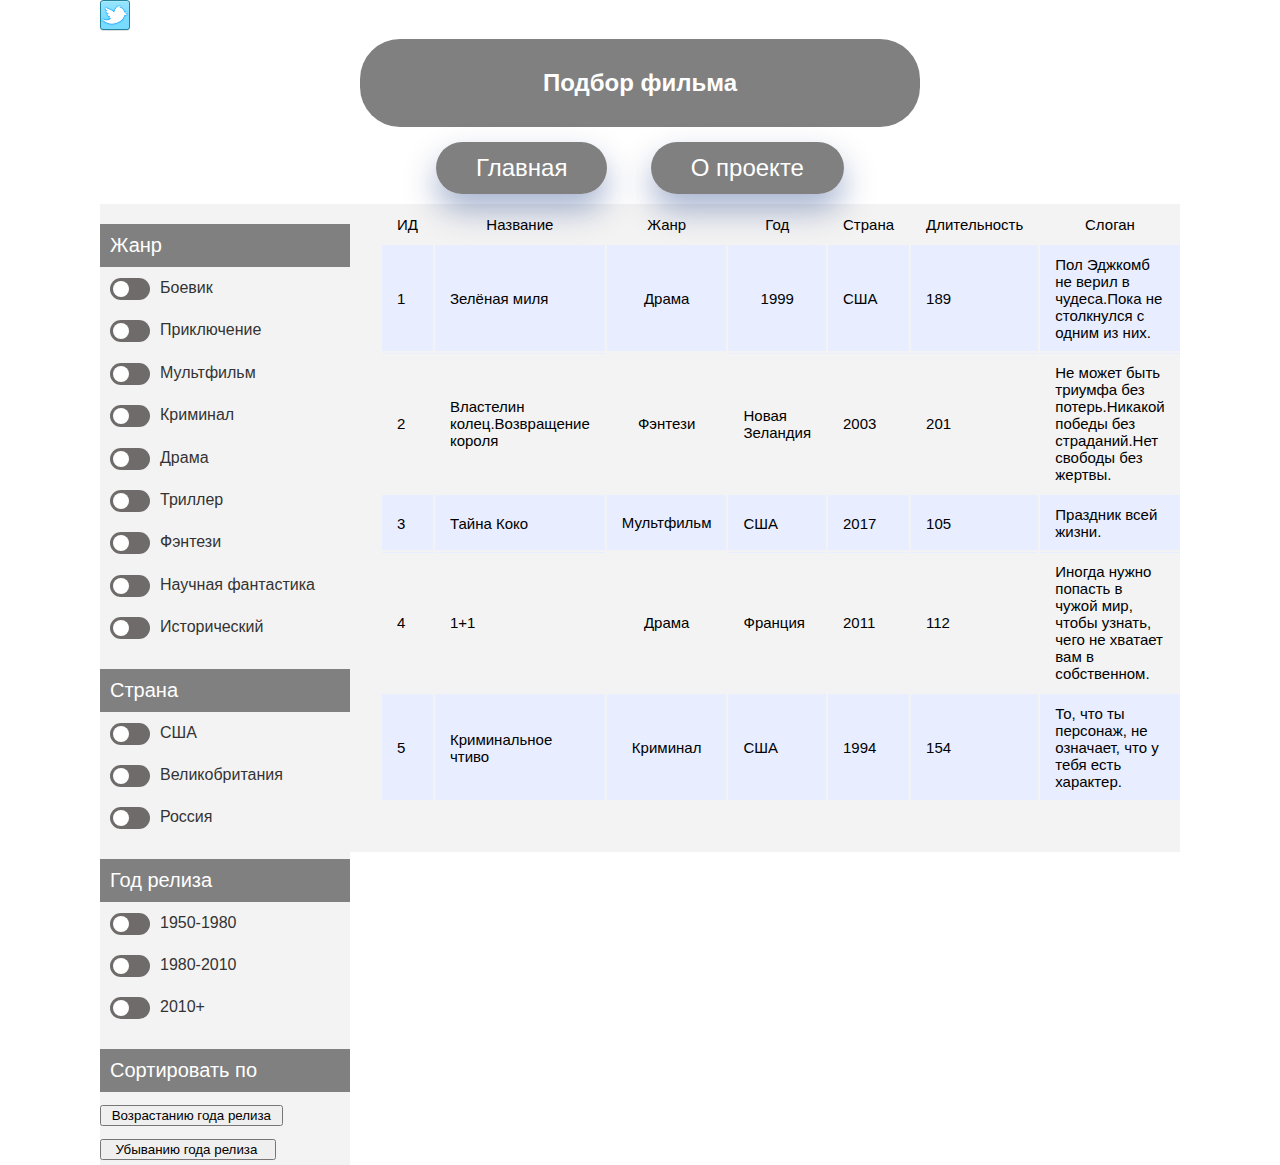
<file: www/index.html>
﻿<!DOCTYPE html>
<html>
<head>
	<meta charset="utf-8">
	<title>Авторынок</title>
	<link rel="stylesheet" href="css/styles.css">
</head>
<body>
	<div class="wrapper">
		<header>
			<a href="/"><img src="images/twitter.png" alt="Whitesquare logo"></a>
			<center>
				<h1>Подбор фильма</h1>
			</center>
		</header>
		<nav>
			<center>
				<a class="link1" href="index.html">Главная</a>
				<a class="link1" href="about.html">О проекте</a>
			</center>
		</nav>
		<main>
			<aside>				
				<h3>Жанр</h3>
				<nav>
					<label class="checkbox style-e">
						<input type="checkbox" />
						<div class="checkbox__checkmark"></div>
						<div class="checkbox__body">Боевик</div>
					</label>
					<label class="checkbox style-e">
						<input type="checkbox" />
						<div class="checkbox__checkmark"></div>
						<div class="checkbox__body">Приключение</div>
					</label>
					<label class="checkbox style-e">
						<input type="checkbox" />
						<div class="checkbox__checkmark"></div>
						<div class="checkbox__body">Мультфильм</div>
					</label>
					<label class="checkbox style-e">
						<input type="checkbox" />
						<div class="checkbox__checkmark"></div>
						<div class="checkbox__body">Криминал</div>
					</label>
					<label class="checkbox style-e">
						<input type="checkbox" />
						<div class="checkbox__checkmark"></div>
						<div class="checkbox__body">Драма</div>
					</label>
					<label class="checkbox style-e">
						<input type="checkbox" />
						<div class="checkbox__checkmark"></div>
						<div class="checkbox__body">Триллер</div>
					</label>
					<label class="checkbox style-e">
						<input type="checkbox" />
						<div class="checkbox__checkmark"></div>
						<div class="checkbox__body">Фэнтези</div>
					</label>
					<label class="checkbox style-e">
						<input type="checkbox" />
						<div class="checkbox__checkmark"></div>
						<div class="checkbox__body">Научная фантастика</div>
					</label>
					<label class="checkbox style-e">
						<input type="checkbox" />
						<div class="checkbox__checkmark"></div>
						<div class="checkbox__body">Исторический</div>
					</label>
				</nav>

				<h3>Страна</h3>
				<nav>
					<label class="checkbox style-e">
						<input type="checkbox" />
						<div class="checkbox__checkmark"></div>
						<div class="checkbox__body">США</div>
					</label>
					<label class="checkbox style-e">
						<input type="checkbox" />
						<div class="checkbox__checkmark"></div>
						<div class="checkbox__body">Великобритания</div>
					</label>
					<label class="checkbox style-e">
						<input type="checkbox" />
						<div class="checkbox__checkmark"></div>
						<div class="checkbox__body">Россия</div>
					</label>
				</nav>
				<h3>Год релиза</h3>
				<nav>
					<label class="checkbox style-e">
						<input type="checkbox" />
						<div class="checkbox__checkmark"></div>
						<div class="checkbox__body">1950-1980</div>
					</label>
					<label class="checkbox style-e">
						<input type="checkbox" />
						<div class="checkbox__checkmark"></div>
						<div class="checkbox__body">1980-2010</div>
					</label>
					<label class="checkbox style-e">
						<input type="checkbox" />
						<div class="checkbox__checkmark"></div>
						<div class="checkbox__body">2010+</div>
					</label>
				</nav>

				<h3>Сортировать по</h3>
				<nav>

					<p><input type="submit" value=" Возрастанию года релиза "></p>
					<p><input type="submit" value="  Убыванию года релиза   "></p>
				</nav>

			</aside>
			<article>
				<section>

					<table>
						<tbody>
							<tr>
								<th>ИД</th>
								<th>Название</th>
								<th>Жанр</th>
								<th>Год</th>
								<th>Страна</th>
								<th>Длительность</th>
								<th>Слоган</th>
							</tr>
							<tr>
								<td>1</td>
								<td>Зелёная миля</td>
								<th>Драма</th>
								<th>1999</th>
								<td>США</td>
								<td>189</td>
								<td>Пол Эджкомб не верил в чудеса.Пока не столкнулся с одним из них.</td>
							</tr>
							<tr>
								<td>2</td>
								<td>Властелин колец.Возвращение короля</td>
								<th>Фэнтези</th>
								<td>Новая Зеландия</td>
								<td>2003</td>
								<td>201</td>
								<td>Не может быть триумфа без потерь.Никакой победы без страданий.Нет свободы без жертвы.</td>
							</tr>
							<tr>
								<td>3</td>
								<td>Тайна Коко</td>
								<th>Мультфильм</th>
								<td>США</td>
								<td>2017</td>
								<td>105</td>
								<td>Праздник всей жизни.</td>
							</tr>
							<tr>
								<td>4</td>
								<td>1+1</td>
								<th>Драма</th>
								<td>Франция</td>
								<td>2011</td>
								<td>112</td>
								<td>Иногда нужно попасть в чужой мир, чтобы узнать, чего не хватает вам в собственном.</td>
							</tr>
							<tr>
								<td>5</td>
								<td>Криминальное чтиво</td>
								<th>Криминал</th>
								<td>США</td>
								<td>1994</td>
								<td>154</td>
								<td>То, что ты персонаж, не означает, что у тебя есть характер.</td>
							</tr>
						</tbody>
					</table>


				</section>
			</article>
		</main>
	</div>
</body>
</html>
</file>
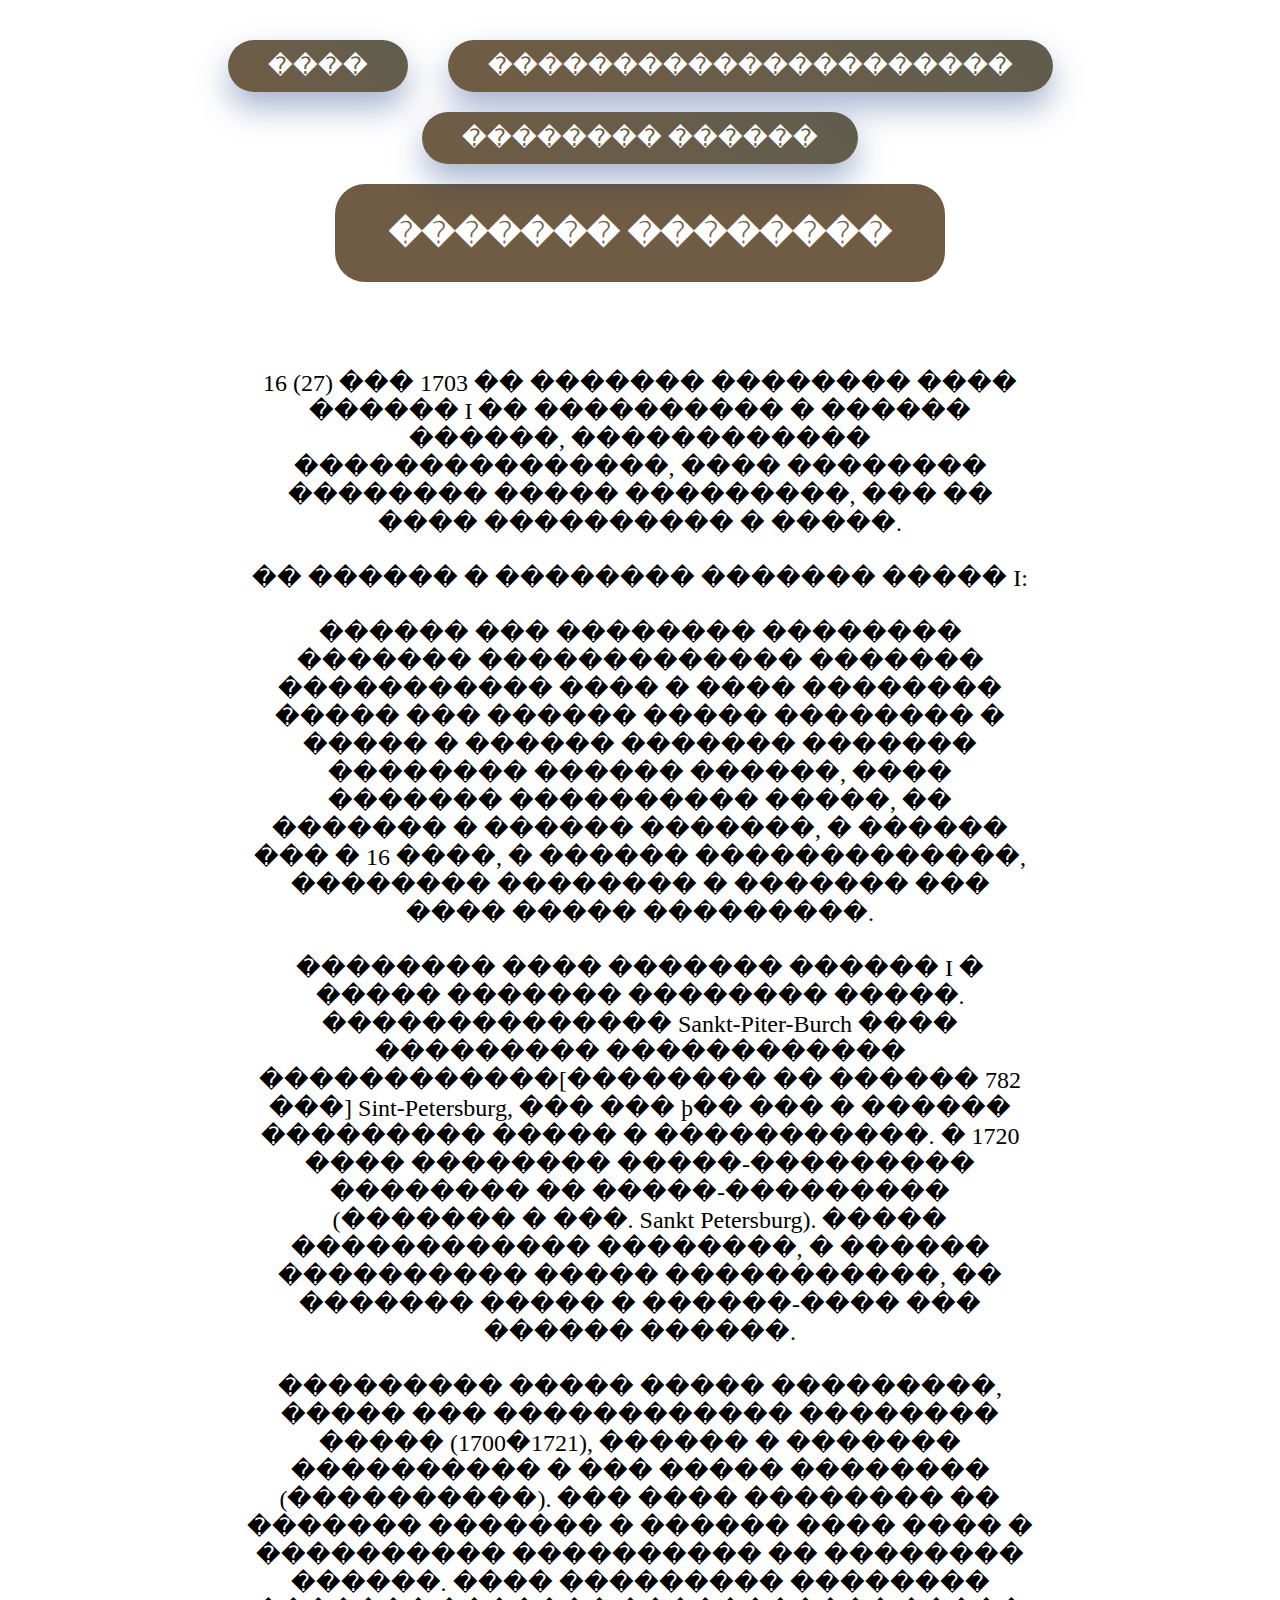
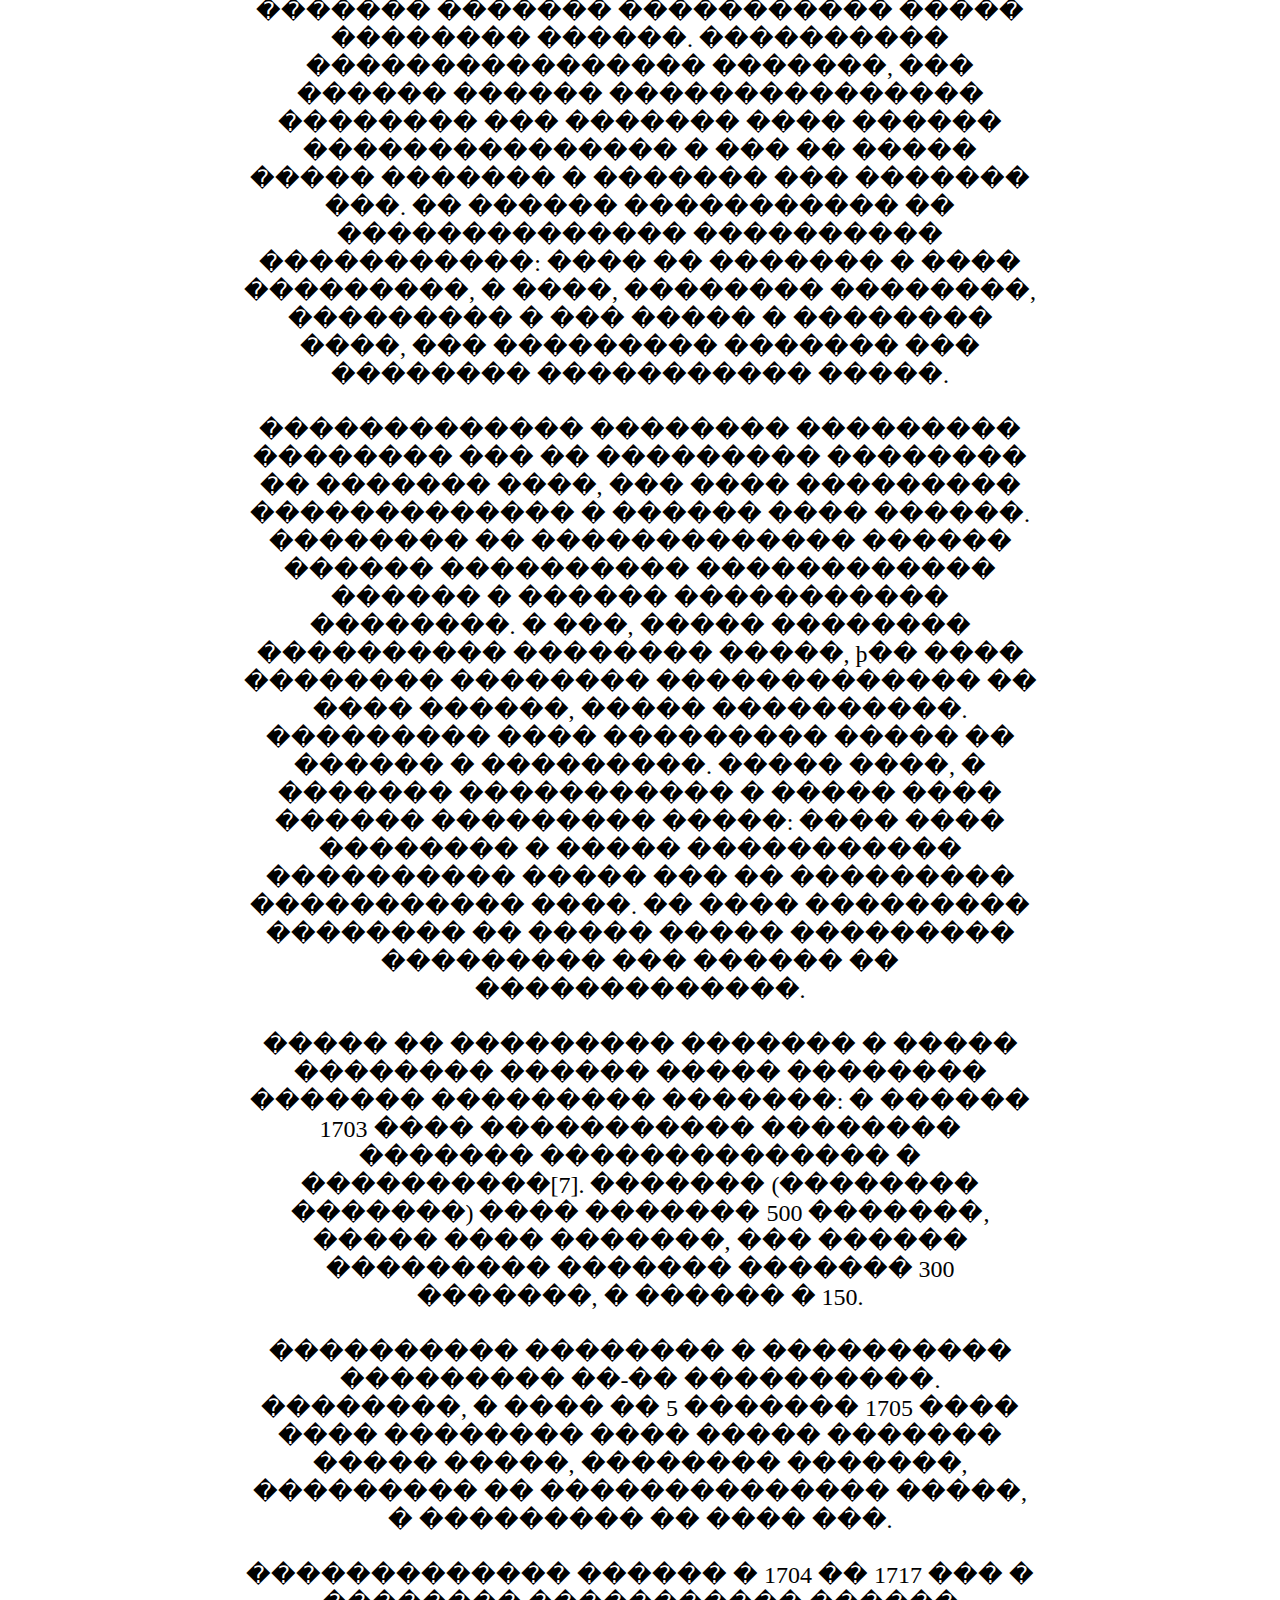
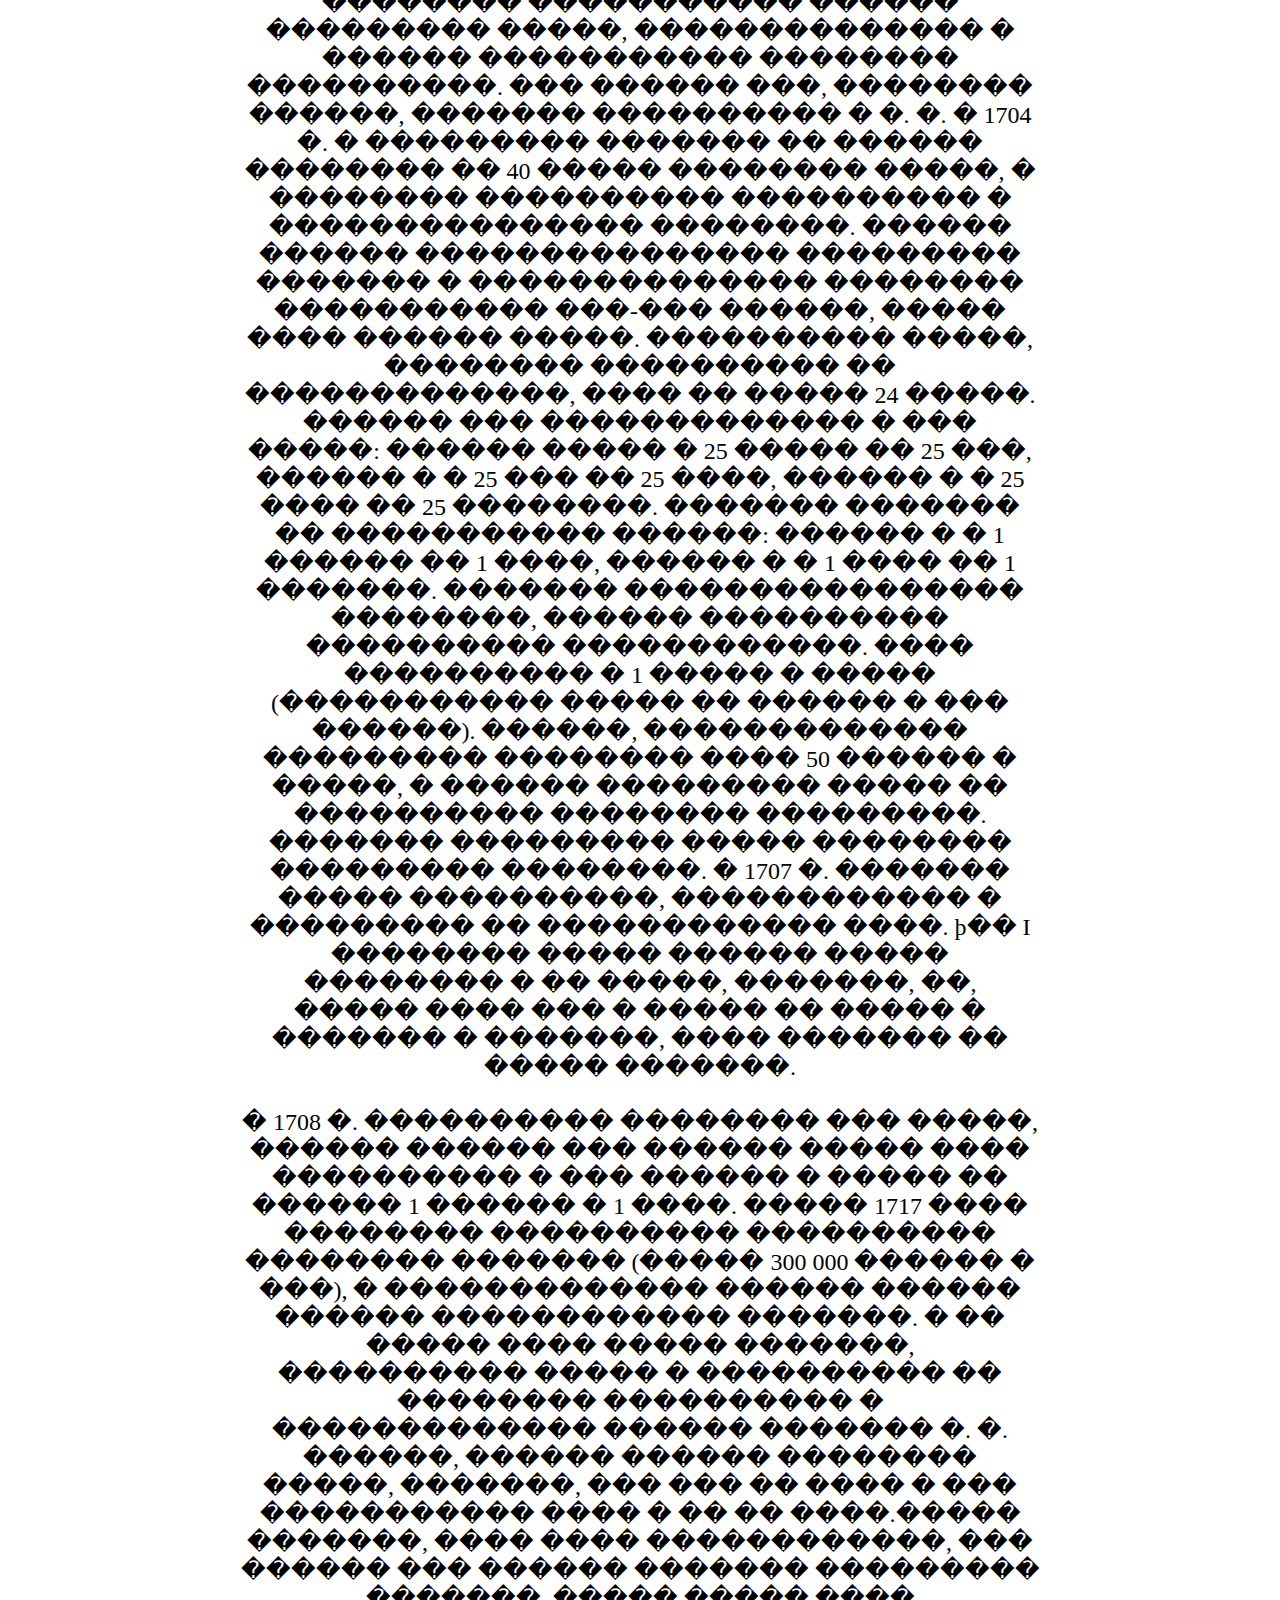
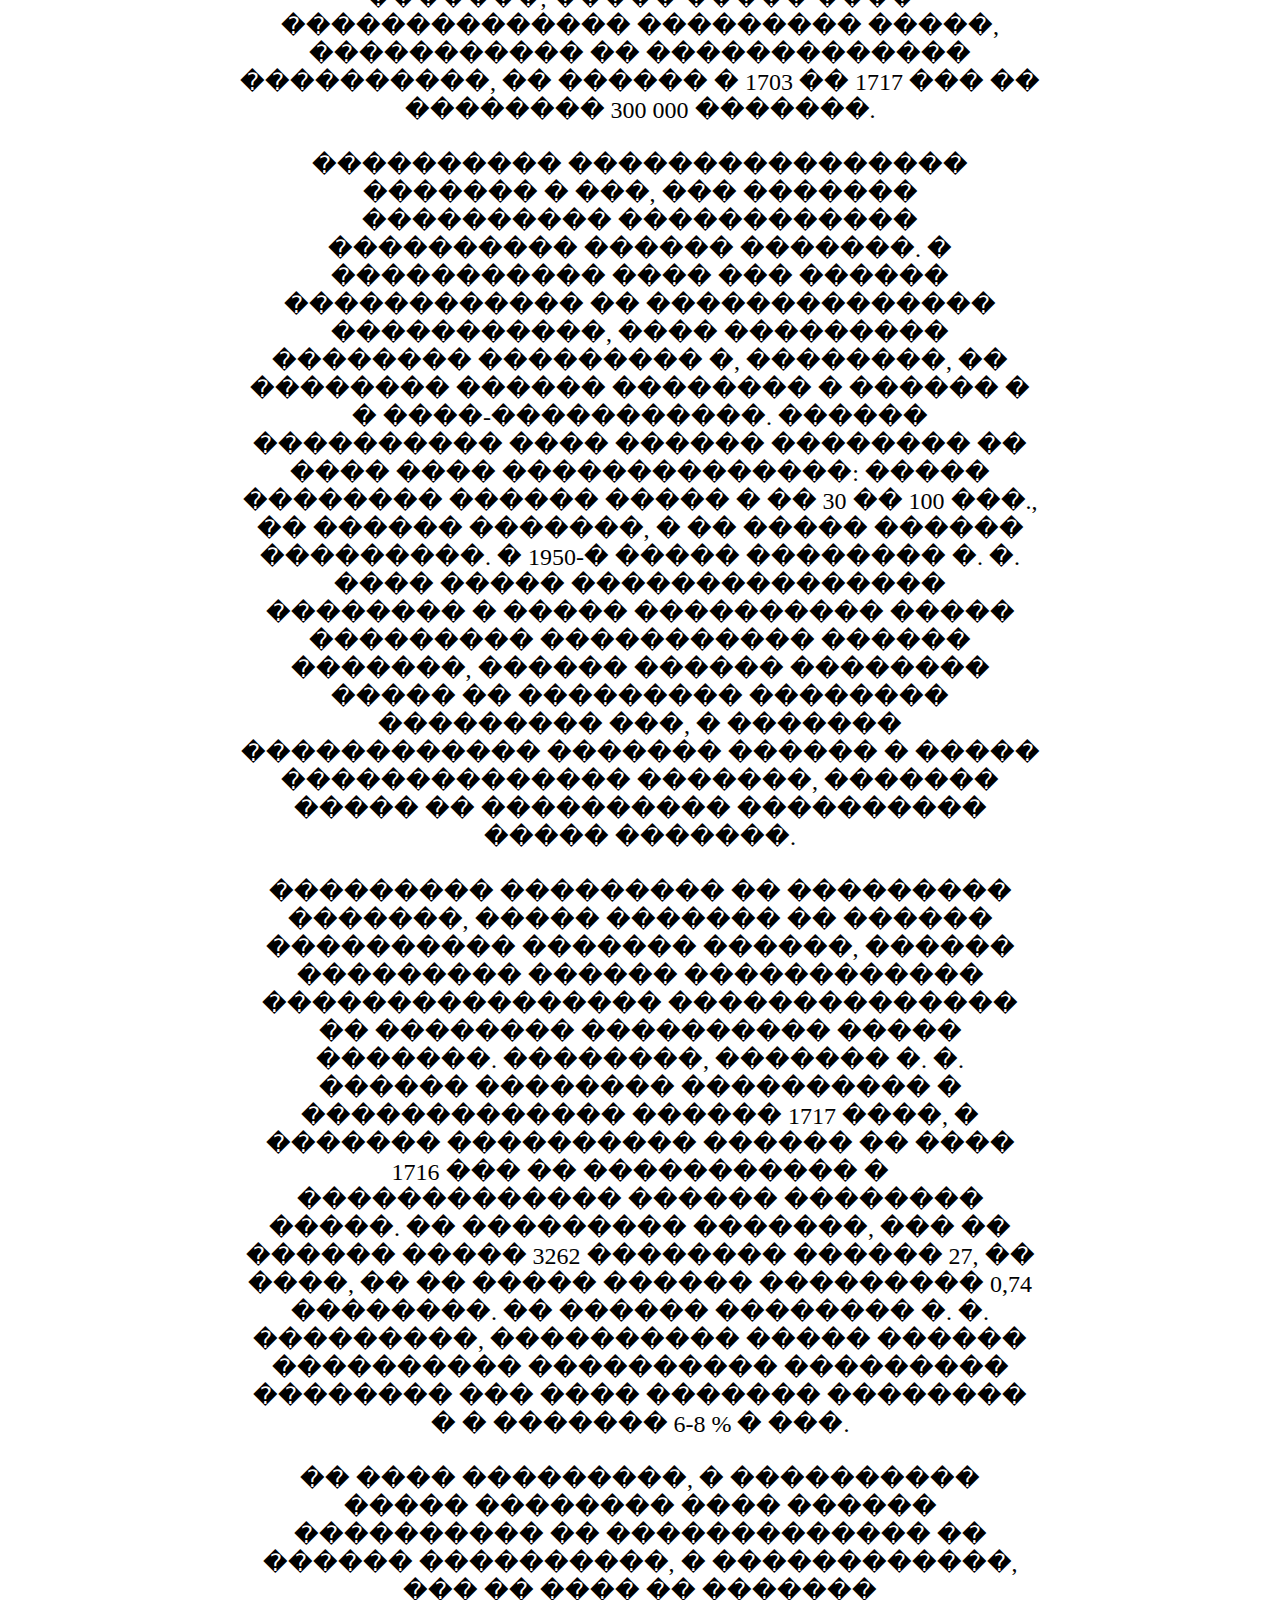
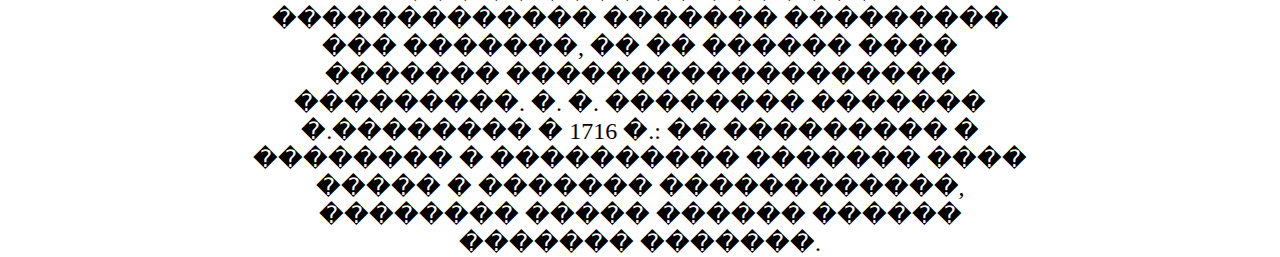
<file: www/1.html>
<HTML>
<Head>
    <title>������� ��������</title>
</Head>
<Body>
    <center>
        <a href="�������.html">����</a><a href="2.html">���������������������</a>
        <a href="3.html">�������� ������</a>
    </center>
    <Style>
        a {
            text-decoration: none;
            outline: none;
            display: inline-block;
            padding: 12px 40px;
            margin: 10px 20px;
            border-radius: 30px;
            background-image: linear-gradient(45deg, #ACACA7 0%, #705C44 50%, #605d4e 100%);
            background-position: 100% 0;
            background-size: 200% 200%;
            font-family: 'Montserrat', sans-serif;
            font-size: 24px;
            font-weight: 300;
            color: white;
            box-shadow: 0 16px 32px 0 rgba(0,40,120,.35);
            transition: .5s;
        }

            a:hover {
                box-shadow: 0 0 0 0 rgba(0,40,120,0);
                background-position: 0 0;
            }

        Body {
            background: #ffffff url(https://sun9-5.userapi.com/c853516/v853516607/168007/3FtSLQcvpyY.jpg) center no-repeat;
            background-size: cover;
            color: #00000;
            margin: 10px auto;
            padding: 20px;
        }

        h1 {
            background: #705C44;
            color: #ffffff;
            Margin: 10px;
            bottom: 10px;
            padding: 30px;
            max-width: 550px;
            border-radius: 30px;
        }

        #rectangle {
            width: 800px;
            height: 3200px;
            padding: 50px;
            background: #FFFfFf;
        }
    </Style>
    <center>
        <h1>������� ��������</h1>
    </center>
    <Font size="5">
        <body>
            <center>
                <div id="rectangle">

                    <br>16 (27) ��� 1703 �� ������� �������� ���� ������ I �� ���������� � ������ ������, ������������ ���������������, ���� �������� �������� ����� ���������, ��� �� ���� ���������� � �����.</br>

                    <br>�� ������ � �������� ������� ����� I:</br>

                    <br>������ ��� �������� �������� ������� ������������� ������� ����������� ���� � ���� �������� ����� ��� ������ ����� �������� � ����� � ������ ������� ������� �������� ������ ������, ���� ������� ���������� �����, �� ������� � ������ �������, � ������ ��� � 16 ����, � ������ �������������, �������� �������� � ������� ��� ���� ����� ���������.</br>

                    <br>�������� ���� ������� ������ I � ����� ������� �������� �����. �������������� Sankt-Piter-Burch ���� ��������� ������������ ������������[�������� �� ������ 782 ���] Sint-Petersburg, ��� ��� ϸ�� ��� � ������ ��������� ����� � �����������. � 1720 ���� �������� �����-��������� �������� �� �����-��������� (������� � ���. Sankt Petersburg). ����� ������������ ��������, � ������ ���������� ����� �����������, �� ������� ����� � ������-���� ��� ������ ������.</br>

                    <br>��������� ����� ����� ���������, ����� ��� ������������ �������� ����� (1700�1721), ������ � ������� ���������� � ��� ����� �������� (����������). ��� ���� �������� �� ������� ������� � ������ ���� ���� � ���������� ���������� �� �������� ������. ���� ��������� �������� ������� ������� ����������� ����� �������� ������. ���������� ���������������� �������, ��� ������ ������ ��������������� �������� ��� ������� ���� ������ ��������������� � ��� �� ����� ����� ������� � ������� ��� ������� ���. �� ������ ����������� �� �������������� ���������� �����������: ���� �� ������� � ���� ���������, � ����, �������� ��������, ��������� � ��� ����� � �������� ����, ��� ��������� ������� ��� �������� ����������� �����.</br>

                    <br>������������� �������� ��������� �������� ��� �� ��������� �������� �� ������� ����, ��� ���� ��������� ������������� � ������ ���� ������. �������� �� ������������� ������ ������ ���������� ������������ ������ � ������ ����������� ��������. � ���, ����� �������� ���������� �������� �����, ϸ�� ���� �������� �������� ������������� �� ���� ������, ����� ����������. ��������� ���� ��������� ����� �� ������ � ���������. ����� ����, � ������� ����������� � ����� ���� ������ ��������� �����: ���� ���� �������� � ����� ����������� ���������� ����� ��� �� ��������� ����������� ����. �� ���� ��������� �������� �� ����� ����� ��������� ��������� ��� ������ �� �������������.</br>

                    <br>����� �� ��������� ������� � ����� �������� ������ ����� �������� ������� ��������� �������: � ������ 1703 ���� ����������� �������� ������� �������������� � ����������[7]. ������� (�������� �������) ���� ������� 500 �������, ����� ���� �������, ��� ������ ��������� ������� ������� 300 �������, � ������ � 150.</br>

                    <br>���������� �������� � ���������� ��������� ��-�� ����������. ��������, � ���� �� 5 ������� 1705 ���� ���� �������� ���� ����� ������� ����� �����, �������� �������, ��������� �� �������������� �����, � ��������� �� ���� ���.</br>

                    <br>������������� ������ � 1704 �� 1717 ��� � �������� ����������� ������ ��������� �����, �������������� � ������ ����������� �������� ����������. ��� ������ ���, �������� ������, ������� ���������� � �. �. � 1704 �. � ��������� ������� �� ������ �������� �� 40 ����� �������� �����, � �������� ���������� ���������� � ��������������� ��������. ������ ������ ��������������� ��������� ������� � �������������� �������� ����������� ���-��� ������, ����� ���� ������ �����. ���������� �����, �������� ���������� �� �������������, ���� �� ����� 24 �����. ������ ��� ������������� � ��� �����: ������ ����� � 25 ����� �� 25 ���, ������ � � 25 ��� �� 25 ����, ������ � � 25 ���� �� 25 ��������. ������� ������� �� ����������� ������: ������ � � 1 ������ �� 1 ����, ������ � � 1 ���� �� 1 �������. ������� ���������������� ��������, ������ ���������� ���������� ������������. ���� ���������� � 1 ����� � ����� (����������� ����� �� ������ � ��� ������). ������, ������������� ��������� �������� ���� 50 ������ � �����, � ������ ��������� ����� �� ���������� �������� ���������. ������� ��������� ����� �������� ��������� ��������. � 1707 �. ������� ����� ����������, ������������ � ��������� �� ������������ ����. ϸ�� I �������� ����� ������ ����� �������� � �� �����, �������, ��, ����� ���� ��� � ����� �� ����� � ������� � �������, ���� ������� �� ����� �������.</br>

                    <br>� 1708 �. ���������� �������� ��� �����, ������ ������ ��� ������ ����� ���� ���������� � ��� ������ � ����� �� ������ 1 ������ � 1 ����. ����� 1717 ���� �������� ���������� ���������� �������� ������� (����� 300 000 ������ � ���), � ������������� ������ ������ ������ ������������ �������. � �� ����� ���� ����� �������, ���������� ����� � ���������� �� �������� ���������� � ������������� ������ ������� �. �. ������, ������ ������ �������� �����, �������, ��� ��� �� ���� � ��� ����������� ���� � �� �� ����.����� �������, ���� ���� ������������, ��� ������ ��� ������ ������� ��������� �������, ����� ����� ���� �������������� ��������� �����, ����������� �� ������������� ����������, �� ������ � 1703 �� 1717 ��� �� �������� 300 000 �������.</br>

                    <br>���������� ���������������� ������� � ���, ��� ������� ���������� ������������ ���������� ������ �������. � ����������� ���� ��� ������ ������������ �� �������������� �����������, ���� ��������� �������� ��������� �, ��������, �� �������� ������ �������� � ������ � � ����-�����������. ������ ���������� ���� ������ �������� �� ���� ���� ��������������: ����� �������� ������ ����� � �� 30 �� 100 ���., �� ������ �������, � �� ����� ������ ���������. � 1950-� ����� �������� �. �. ���� ����� ��������������� �������� � ����� ���������� ����� ��������� ����������� ������ �������, ������ ������ �������� ����� �� ��������� �������� ��������� ���, � ������� ������������ ������� ������ � ����� �������������� �������, ������� ����� �� ���������� ���������� ����� �������.</br>

                    <br>��������� ��������� �� ��������� �������, ����� ������� �� ������ ���������� ������� ������, ������ ��������� ������ ������������ ���������������� �������������� �� �������� ���������� ����� �������. ��������, ������� �. �. ������ �������� ���������� � ������������� ������ 1717 ����, � ������� ���������� ������ �� ���� 1716 ��� �� ����������� � ������������� ������ �������� �����. �� ��������� �������, ��� �� ������ ����� 3262 �������� ������ 27, �� ����, �� �� ����� ������ ��������� 0,74 ��������. �� ������ �������� �. �. ���������, ���������� ����� ������ ���������� ���������� ��������� �������� ��� ���� ������� �������� � � ������� 6-8 % � ���.</br>

                    <br>�� ���� ���������, � ���������� ����� �������� ���� ������ ���������� �� ������������� �� ������ ����������, � ������������, ��� �� ���� �� ������� ������������� ������� ��������� ��� �������, �� �� ������ ���� ������� ������������������ ���������. �. �. �������� ������� �.�������� � 1716 �.: �� ��������� � �������� � ���������� ������� ���� ����� � ������� ������������, �������� ����� ������ ������ ������� �������.</br>
                </div>
    </Font>
</Body>
</HTML>
</file>
<file: www/css/styles.css>
/*Стиль базовых html5 блоков*/
body {
	font: 12px Tahoma, sans-serif;

	background: #ffffff url(https://i.pinimg.com/originals/72/3e/bf/723ebfcc7b03c395d61255c8a9d70f07.png?size=1600x1000&quality=95&type=album) ; background-size: cover;
	margin: 0; 
}


p {
	margin: 5px 0;
	font-size: 25px;
}

.wrapper {
	max-width: 1080px;
	margin: auto;
}

header {
	padding: 0px 0;
}

main {
	background:#f3f3f3;
}

aside {
	float: left;
	width: 250px;
	background: #f3f3f3;
}

/* стиль основного текста (контента) */

section {
	margin-left: 280px;
	padding-bottom: 50px;
}


section > h2 {
	color: #000000;
}

section > p {
	color: #202020;
}

/*Стиль полей ввода*/
.input {
	float: right;
}

/*Стиль навигационных ссылок меню*/
nav a {
	text-decoration: none;
}

h1 {
	background:#808080;
	color:#ffffff;
	margin: 5px;
	bottom: 10px;
	padding: 30px;
	max-width: 500px;
	border-radius: 40px;
}

.link1 {
	text-decoration: none;
	outline: none;
	display: inline-block;
	padding: 12px 40px;
	margin: 10px 20px;
	border-radius: 30px;
	background-image: linear-gradient(45deg, #ACACA7 0%, #808080 50%, #808080 100%);
	background-position: 100% 0;
	background-size: 200% 200%;
	font-family: 'Montserrat', sans-serif;
	font-size: 24px;
	font-weight: 300;
	color: white;
	box-shadow: 0 16px 32px 0 rgba(0,40,120,.35);
	transition: .5s;
  }
.link1:hover {
	box-shadow: 0 0 0 0 rgba(0,40,120,0);
	background-position: 0 0;
  }  

nav ul {
	margin: 0;
	padding: 0;
}

nav li {
	list-style-position: inside;
	font: 14px 'Oswald', sans-serif;
	padding: 10px;
}


h3 {
	color: #111111;
}

/*заголовка страницы*/
.heading {
	margin: 30px 0;
	padding-left: 20px;
}

/*Стиль меню сверху(основная навигация)*/
.top-menu {
	text-align: right;
}
.top-menu li {
	display: inline-block;
	padding: 10px 30px;
	margin: 0;
	background:rgba(0,0,0,0.1);
}

.top-menu li.active {
	background: #29c5e6;
	color: #fff;
}

.top-menu a {
	color: #424242;
}

/*Стиль подменю*/
.aside-menu li {
	font-weight: 500;
	list-style-type: square;
	border-top: 1px solid #e7e7e7;
}

.aside-menu li:first-child {
	border: none;
}

.aside-menu li.active {
	color: #29c5e6;
}

.aside-menu a {
	color: #8f8f8f;
}

aside > h2 {

	background: #808080;
	font: 14px 'Oswald', sans-serif;
	color: #fff;
	padding: 10px;
	margin: 0px 0 0 0;
	font-size: 20px;
}

aside > h3 {
	background: #808080;
	font: 14px 'Oswald', sans-serif;
	color: rgb(255, 255, 255);
	padding: 10px;
	margin: 20px 0 0 0;
	font-size: 20px;
}


aside > p {
	background: #f3f3f3;
	border: 1px solid #e7e7e7;
	padding: 10px;
	margin: 0px;
}

table {
   width: 100%;
}
th {
  font-weight: normal;
  color: rgb(0, 0, 0);
  padding: 10px 15px;
  font-size: 15px;
}
td {
  color: rgb(0, 0, 0);
  border-top: 1px solid #e8edff;
  padding: 10px 15px;
  font-size: 15px;
}
tr:nth-child(2n) {
  background: #e8edff;
}

figure {
	display: inline-block;
	margin: 0;
	font-family: 'Oswald', sans-serif;
	font-weight: 300;
}

.checkbox.style-e {
	display: inline-block;
	position: relative;
	padding-left: 50px;
	margin: 10px;
	cursor: pointer;
	-webkit-user-select: none;
	-moz-user-select: none;
	-ms-user-select: none;
	user-select: none;
  }
  .checkbox.style-e input {
	position: absolute;
	opacity: 0;
	cursor: pointer;
	height: 0;
	width: 0;
  }
  .checkbox.style-e input:checked ~ .checkbox__checkmark {
	background-color: #f7cb15;
  }
  .checkbox.style-e input:checked ~ .checkbox__checkmark:after {
	left: 21px;
  }
  .checkbox.style-e:hover input ~ .checkbox__checkmark {
	background-color: #f7cb15;
  }
  .checkbox.style-e:hover input:checked ~ .checkbox__checkmark {
	background-color: #f7cb15;
  }
  .checkbox.style-e .checkbox__checkmark {
	position: absolute;
	top: 1px;
	left: 0;
	height: 22px;
	width: 40px;
	background-color: rgb(112, 107, 107);
	transition: background-color 0.25s ease;
	border-radius: 11px;
  }
  .checkbox.style-e .checkbox__checkmark:after {
	content: "";
	position: absolute;
	left: 3px;
	top: 3px;
	width: 16px;
	height: 16px;
	display: block;
	background-color: #fff;
	border-radius: 50%;
	transition: left 0.25s ease;
  }
  .checkbox.style-e .checkbox__body {
	color: #333;
	line-height: 1.4;
	font-size: 16px;
	transition: color 0.25s ease;
  }
</file>
